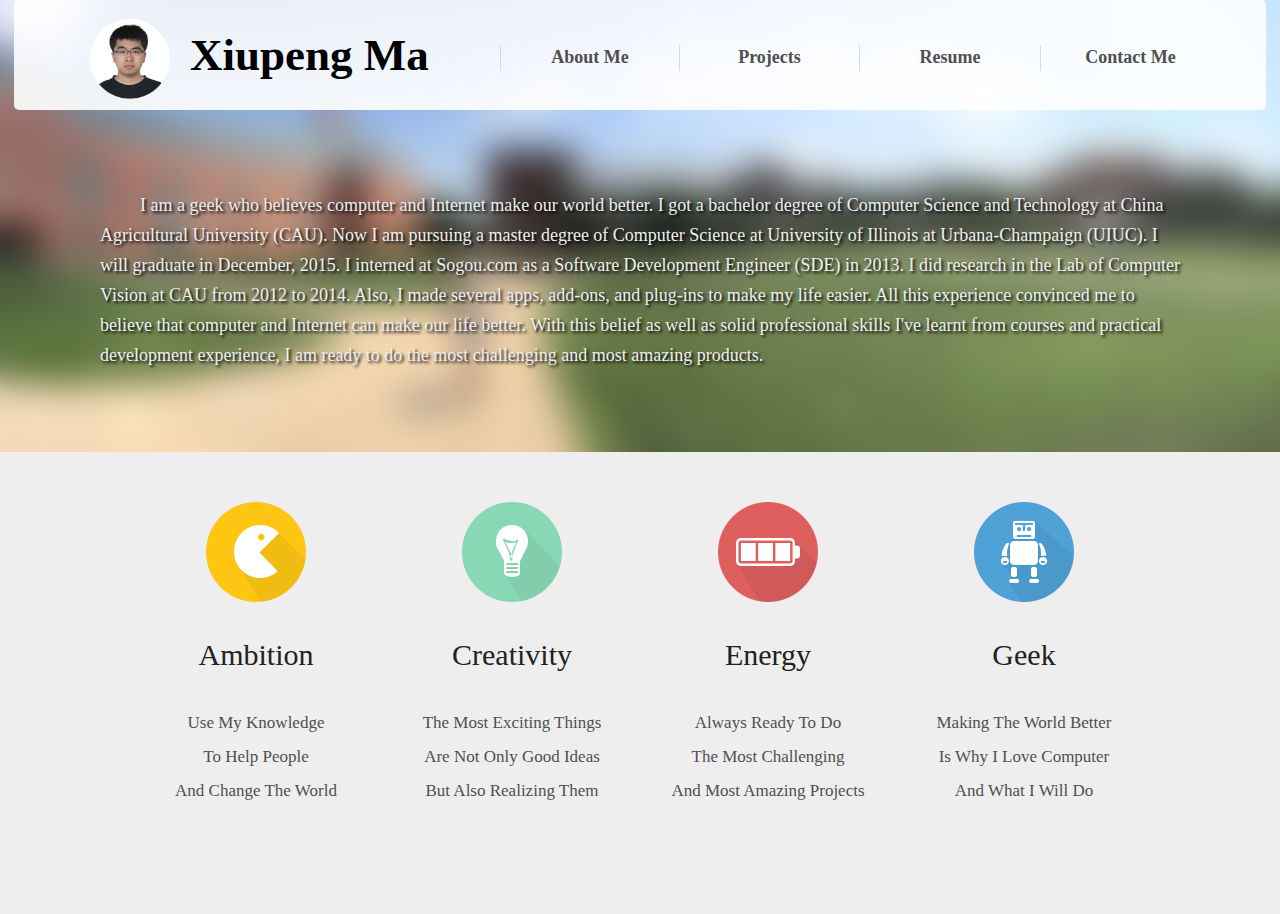
<file: index.html>
<!DOCTYPE html>
<html>
<head>
    <meta charset="utf-8">
    <title>Xiupeng(Matthew) Ma</title>
    <link rel="stylesheet" type="text/css" href="./css/style.css">
    <link rel="stylesheet" type="text/css" href="./css/icon.min.css">
</head>
<body>
<div class="box">
    <div class="rect" id="banner">
        <div class="menu">
            <div class="item" id="logo"><a href="http://www.xpma.net" target="blank" id="logo"><img
                    src="./images/profile_256.png">

                <div>Xiupeng Ma</div>
            </a></div>
            <div class="item menu-item" id="about">
                <div class="text">About Me</div>
            </div>
            <div class="item menu-item" id="projects">
                <div class="text">Projects</div>
            </div>
            <div class="item menu-item" id="resume">
                <div class="text">Resume</div>
            </div>
            <div class="item menu-item" id="contact">
                <div class="text">Contact Me</div>
            </div>
            <div class="blank"></div>
        </div>
        <div class="text" id="intro">I am a geek who believes computer and Internet make our world better. I got a
            bachelor degree of Computer Science and Technology at China Agricultural University (CAU). Now I am
            pursuing a master degree of Computer Science at University of Illinois at Urbana-Champaign (UIUC). I
            will graduate in December, 2015. I interned at Sogou.com as a Software Development Engineer (SDE) in
            2013. I did research in the Lab of Computer Vision at CAU from 2012 to 2014. Also, I made several apps,
            add-ons, and plug-ins to make my life easier. All this experience convinced me to believe that computer
            and Internet can make our life better. With this belief as well as solid professional skills I've learnt
            from courses and practical development experience, I am ready to do the most challenging and most
            amazing products.
        </div>
    </div>
    <div class="projects">
        <div class="rect" id="positions">
            <div class="wrapper">
                <div class="block" id="jobs">
                    <div class="position" id="engineer">
                        <div class="title">Work Experience</div>
                        <div class="description">
                            <div class="details">
                                <ul><li>SDE internship in Sogou.com.</li><li>RA in the Lab of
                                    Computer Vision at CAU.</li></ul>
                            </div>
                            <div class="view" id="engineer">View Details</div>
                        </div>
                    </div>
                    <div class="position" id="designer">
                        <div class="title" id="independent">Independent Projects</div>
                        <div class="description">
                            <div class="details">I made some apps, add-ons, plug-ins to make my life easier.</div>
                            <div class="view" id="designer">View Details</div>
                        </div>
                    </div>
                    <div class="position" id="operator">
                        <div class="title">Course Projects</div>
                        <div class="description">
                            <div class="details">Some course projects are interesting enough to fascinate me.</div>
                            <div class="view" id="operator">View Details</div>
                        </div>
                    </div>
                    <div class="position" id="administrator">
                        <div class="title">Skills</div>
                        <div class="description">
                            <div class="details">The confidence of making best products comes from my solid skills.</div>
                            <div class="view" id="administrator">View Details</div>
                        </div>
                    </div>
                    <div class="blank"></div>
                </div>
            </div>
        </div>
        <div class="blank" style="height:0px;"></div>
        <div class="wrapper" id="triangle">
            <div class="smallWrapper">
                <div class="triangle"></div>
            </div>
        </div>
        <div class="rect" id="details">
            <div class="wrapper">
                <div class="title">工程师职位名称</div>
                <div class="positions">
                </div>
                <div class="details">
                    <div class="name">Web开发工程师</div>
                    <div class="item-description duty"></div>
                </div>
                <div class="blank"></div>
            </div>
        </div>
        <div class="blank"></div>
    </div>
    <div class="aboutMe">
        <div class="wrapper">
            <div class="rect" id="abilities">
                <div class="wrapper">
                    <div class="block" id="features">
                        <div class="ability" id="ambition">
                            <div class="icon"><img src="images/ability_ambition.png"></div>
                            <div class="title">Ambition</div>
                            <div class="description">
                                <span>Use My Knowledge</span>
                                <span>To Help People</span>
                                <span>And Change The World</span>
                            </div>
                        </div>
                        <div class="ability" id="creativity">
                            <div class="icon"><img src="images/ability_creativity.png"></div>
                            <div class="title">Creativity</div>
                            <div class="description">
                                <span>The Most Exciting Things</span>
                                <span>Are Not Only Good Ideas</span>
                                <span>But Also Realizing Them</span>
                            </div>
                        </div>
                        <div class="ability" id="passion">
                            <div class="icon"><img src="images/ability_passion.png"></div>
                            <div class="title">Energy</div>
                            <div class="description">
                                <span>Always Ready To Do</span>
                                <span>The Most Challenging</span>
                                <span>And Most Amazing Projects</span>
                            </div>
                        </div>
                        <div class="ability" id="geek">
                            <div class="icon"><img src="images/ability_geek.png"></div>
                            <div class="title">Geek</div>
                            <div class="description">
                                <span>Making The World Better</span>
                                <span>Is Why I Love Computer</span>
                                <span>And What I Will Do</span>
                            </div>
                        </div>
                        <div class="blank"></div>
                    </div>
                </div>
            </div>
            <div class="blank"></div>
        </div>
    </div>
    <div class="Resume">
        <div class="wrapper">
        </div>
    </div>
    <div class="blank"></div>
    <div class="contactUs">
        <div class="top"><img id="icon" src="images/contactUs_icon.png">

            <div id="text">Contact Me</div>
            <img id="close" src="images/close.png"></div>
        <div class="content">
            <ul>
                <li><i class="icon inbox blue"></i>1339 N Lincoln Ave. Apt. 1035B, Urbana, IL, 61801</li>
                <li><i class="icon call square blue"></i>217-898-3543</li>
                <li><i class="icon mail blue"></i><a href="mailto:xma33@illinois.edu">xma33@illinois.edu</a></li>
                <li><i class="icon github blue"></i><a href="https://github.com/RocShow">https://github.com/RocShow</a>
                </li>
                <li><i class="icon home blue"></i><a href="http://www.xpma.net">http://www.xpma.net</a></li>
            </ul>
        </div>
    </div>
    <div class="mask"></div>
    <script type="text/javascript" src="js/lib/jquery-1.10.2.min.js"></script>
    <script type="text/javascript" src="js/data.js"></script>
    <script type="text/javascript" src="js/main.js"></script>
</body>
</html>
</file>
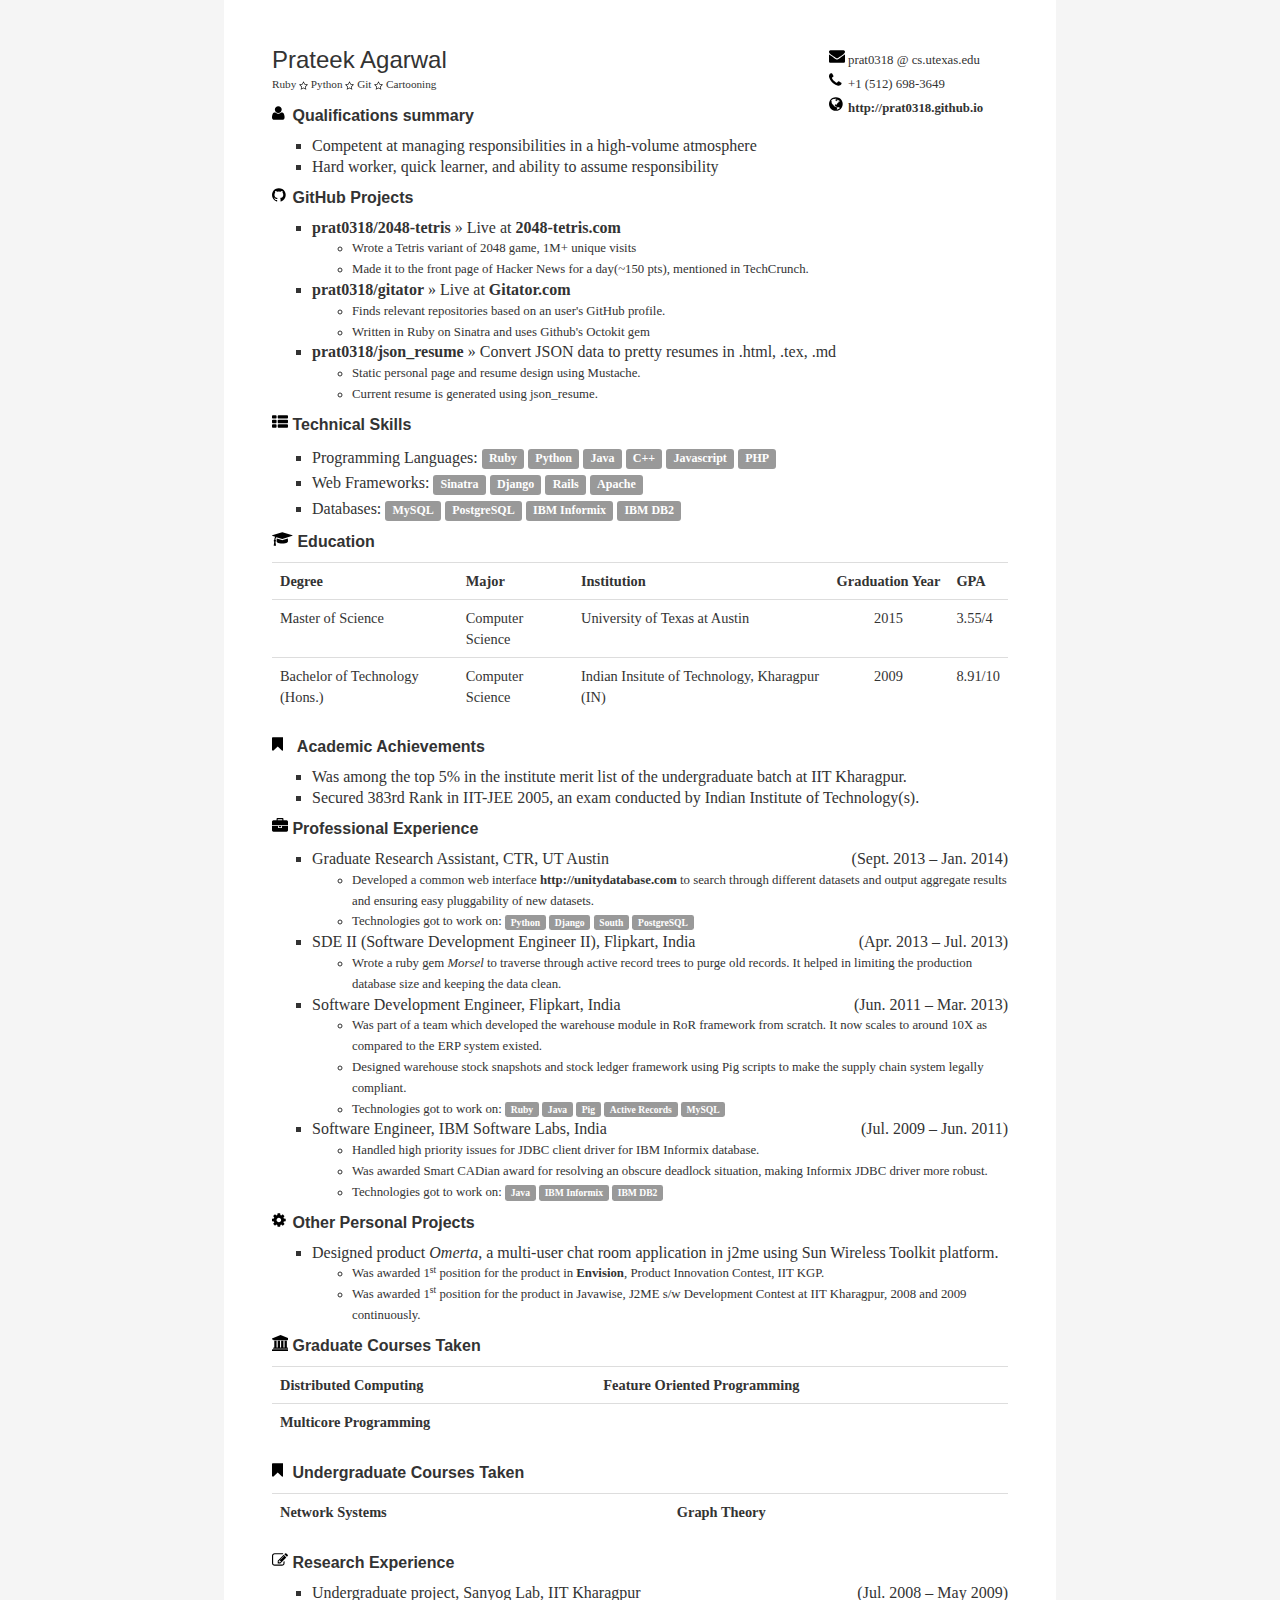
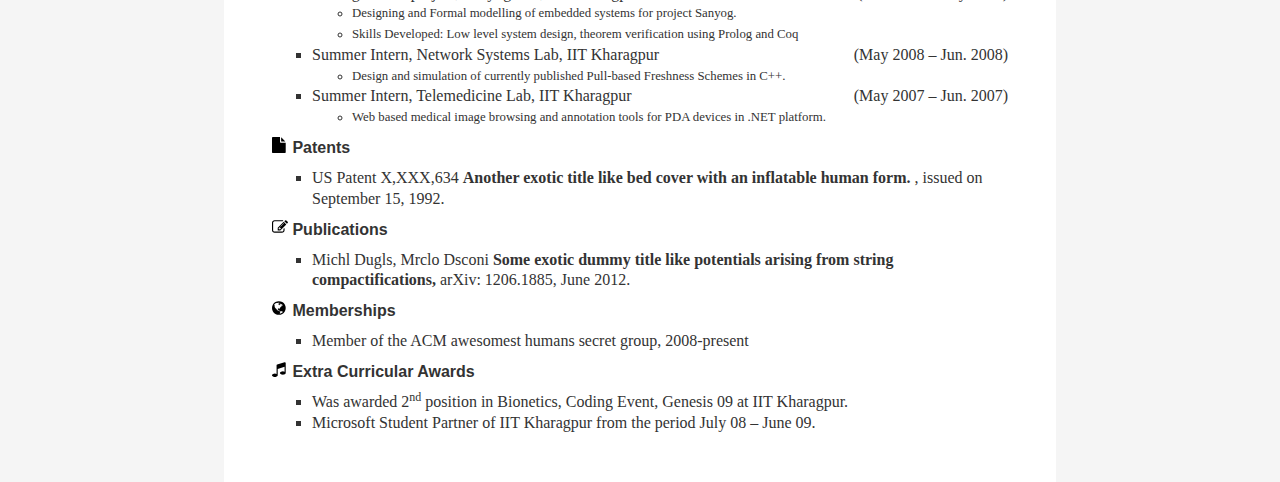
<file: core-page.html>
<!DOCTYPE html>
<html>
	<head>
		<title>Resume</title>

		<meta charset="utf-8" />
		<meta name="viewport" content="width=device-width, initial-scale=1.0" />
	</head>
	<body id="">
		<div id="site" style="margin: 0.0em auto 0.0em auto; max-width: 52em;">
			<div id="page-container"></div>
		</div>
	</body>
</html>
<script src="http://code.jquery.com/jquery-1.10.1.min.js"></script>
<script>
	$("#page-container").load("page.html")
</script>
</file>
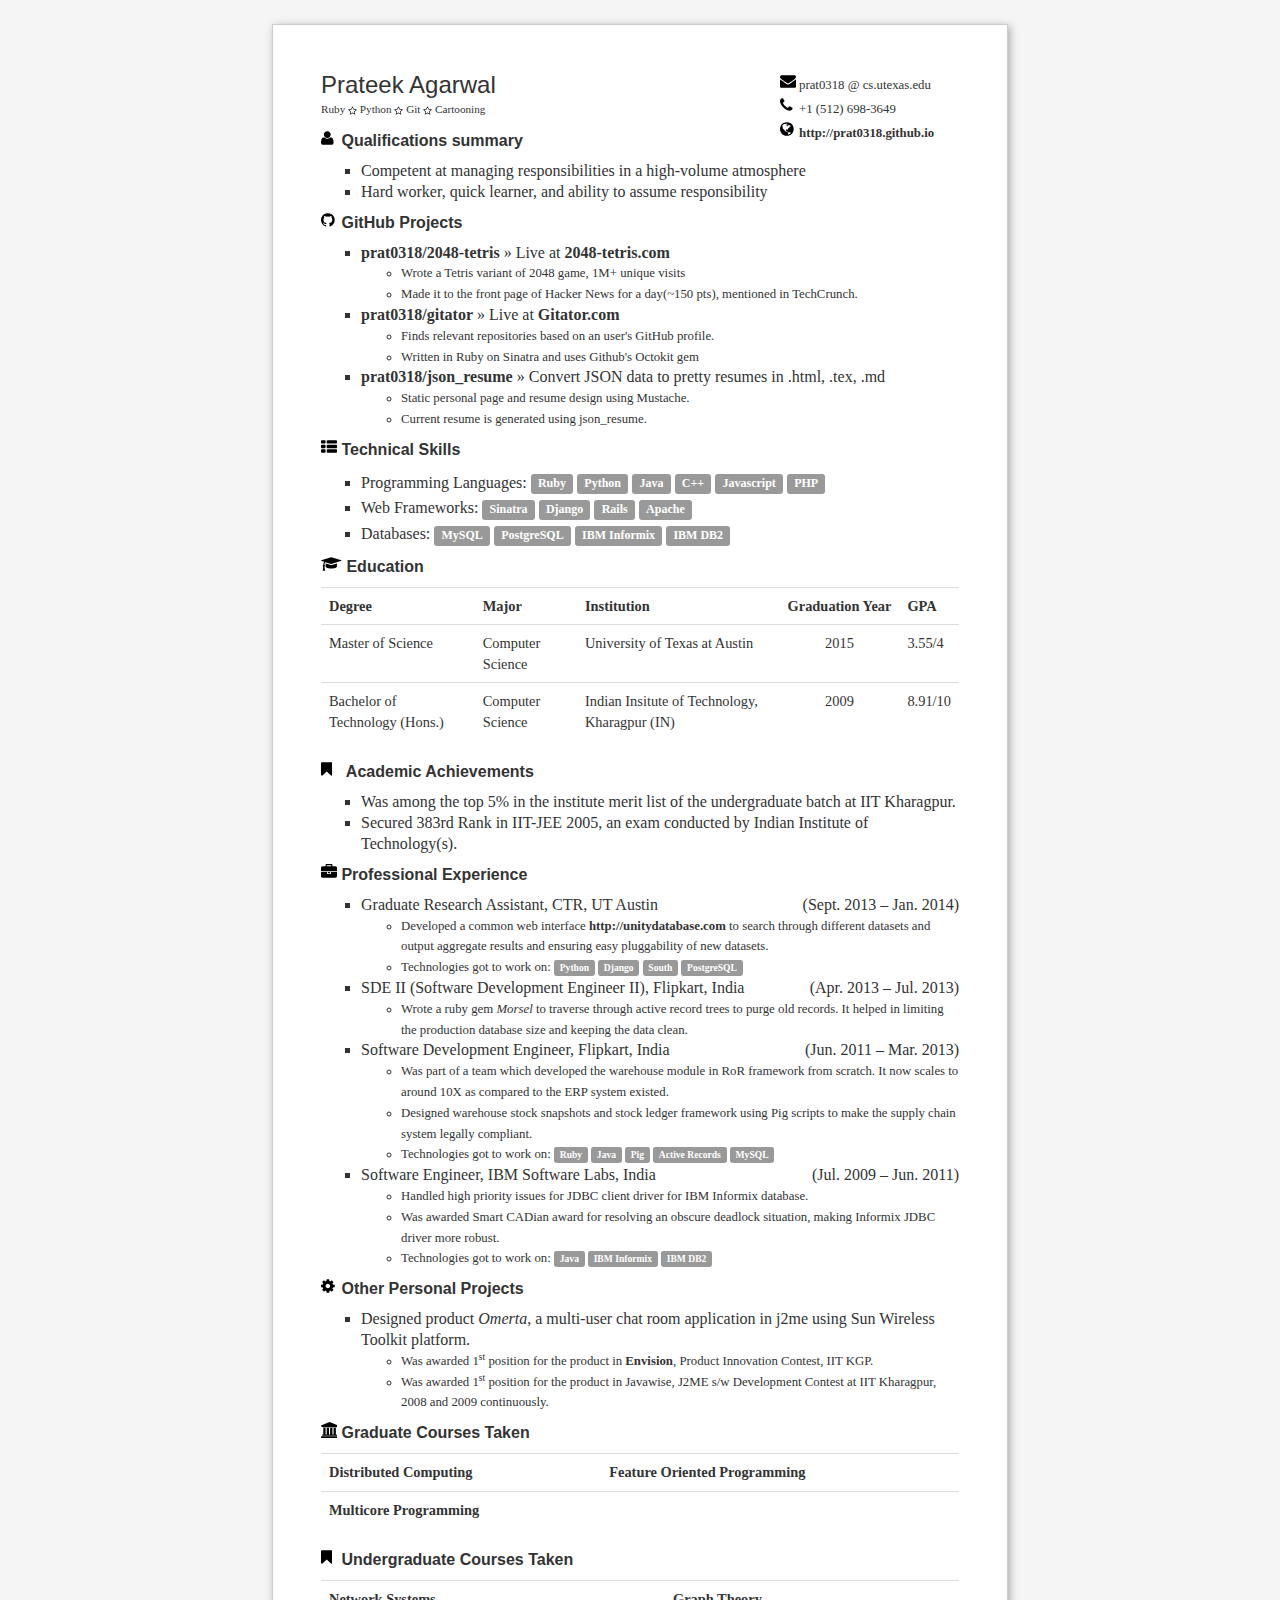
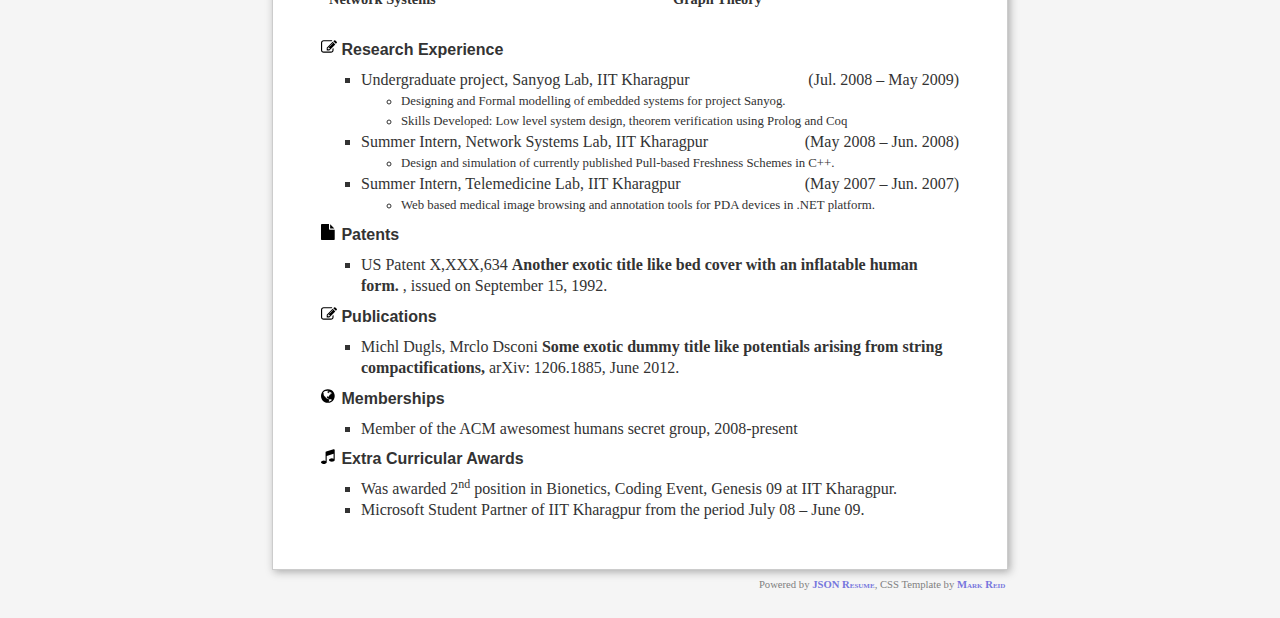
<file: resume.html>
<!DOCTYPE html>
<html>
	<head>
		<title>Resume</title>
		<meta charset="utf-8" />
		<meta name="viewport" content="width=device-width, initial-scale=1.0" />
		<link rel="icon" type="./resume/image/png" href="./public/images/resume.png" />
		<style>
			#page {
				border: 1px solid #ccc;
				box-shadow: 2px 2px 8px #aaa;
				-webkit-box-shadow: 2px 2px 8px #aaa;
				-moz-box-shadow: 2px 2px 8px #aaa;	}
		</style>
	</head>
	<body id="">
		<div id="site">
			<div id="header"></div>
			<div id="page-container"></div>
			<div id="footer">
				<address>
					<span class="engine" style="font-size:8pt">
						Powered by <a href="http://prat0318.github.io/json_resume">JSON Resume</a>, CSS Template by <a href="http://mark.reid.name/">Mark Reid&nbsp;</a>
					</span>
				</address>
			</div>
		</div>
	</body>
</html>
<script src="http://code.jquery.com/jquery-1.10.1.min.js"></script>
<script>
		$("#page-container").load("./page.html")
</script>
</file>
<file: css/style.css>
/* css3 */
body{
    margin: 0;
    overflow-y:scroll;
}
img{
    border:0px;
}
.box{
    min-width: 1252px;
    max-width: 1816px;
    margin-left: auto;
    margin-right: auto;
}
.wrapper{
    width:978px;
    margin-left: auto;
    margin-right: auto;
}
.blank{
    clear:both;
}
.mask{
    position:fixed;
    top:0px;
    left:0px;
    z-index: 1;
    min-width: 1252px;
    width:100%;
    height:100%;
    background-color: #000000;
    filter: progid:DXImageTransform.Microsoft.Alpha(opacity=70);
    opacity: 0.7;
    display: none;
}

/* banner */
#banner{
    min-width: 1252px;
    max-width: 1816px;
    height:452px;
    background: url("../images/bg_banner.png") center center;
    /*background-size:cover;*/
}
#banner .menu{
    width:1252px;
    height:110px;
    margin-left:auto;
    margin-right:auto;
    /*不透明度渐变*/
    background:white;
    filter: progid:DXImageTransform.Microsoft.Alpha(opacity=70);/* 一些不支持背景渐变的浏览器 */ 
    background: -ms-linear-gradient(top, rgba(255, 255, 255, 0.85) 0%,rgba(255, 255, 255, 0.9) 100%); /* IE10+ */
    background: linear-gradient(top, rgba(255, 255, 255, 0.85) 0%,rgba(255, 255, 255, 0.9) 100%); /* W3C */
    background:-moz-linear-gradient(top, rgba(255, 255, 255, 0.85), rgba(255, 255, 255, 0.9)); 
    background:-webkit-gradient(linear, 0 0, 0 bottom, from(rgba(255, 255, 255, 0.85)), to(rgba(255, 255, 255, 0.9)));
    /*圆角*/
    -moz-border-radius: 5px;      /* Gecko */
    -webkit-border-radius: 5px;   /* Webkit */
    border-radius:5px;            /* W3C */
}
#banner .item{
    float:left;
}
#banner #logo{

}
#banner #logo a#logo{
    color:black;
    display: block;
    width:400px;
    height:53px;
    margin:19px 10px 34px 76px;
}
#banner #logo a:visited {
    color: inherit;
}
#banner #logo div{
    float: left;
    font-size: 45px;
    font-family: Monaco;
    font-weight: bold;
    line-height: 20px;
    margin-top: 26px;
    margin-left: 20px;
}
#banner #logo img {
    float: left;
    width:80px;
}

#banner .menu-item{
    cursor: pointer;
    width:180px;
    height:106px;
}
#banner .menu-item.hover{
    cursor: pointer;
    border-bottom: 4px solid #1c90e2;
}
#banner .menu-item .text{
    margin-top:45px;
    font-size: 18px;
    font-family: Monaco;
    font-weight: bold;
    color:#505050;
    text-align: center;
    text-decoration: none;
}
#banner .menu-item .text a{
    text-decoration: none;
    color:#505050;
}
#banner .menu-item .text a:visited {
    color:inherit;
}
#banner #projects .text{
    border-right: 1px solid rgb(216,219,222);
}
#banner #about .text{
    border-left: 1px solid rgb(216,219,222);
    border-right: 1px solid rgb(216,219,222);
}
#banner #contact .text{
    border-left: 1px solid rgb(216,219,222);
}
#banner .text#intro{
    margin-top: 80px;
    padding-left: 100px;
    padding-right: 100px;
    margin-left: auto;
    margin-right: auto;
    color:#eeeeee;
    text-align: left;
    font-size: 18px;
    font-family: Georgia;
    text-indent: 40px;
    line-height: 30px;
    text-shadow:2px 2px 3px #000000;
}

/* aboutMe */
.aboutMe{
    background-color: #eeeeee;
}

/* abilities */
.aboutMe #abilities{
    padding-top: 50px;
    padding-bottom: 100px;
    background-color: rgb(238,238,238);
}
.aboutMe #abilities #joinus{
    margin-top:82px;
    margin-bottom: 80px;
    text-align: center;
    color:#1c90e2;
    font-size: 66px;
}
.aboutMe #abilities .block .ability{
    float:left;
    position:relative;
    width:210px;
    margin-right: 46px;
}
.aboutMe #abilities .block .ability#geek{
    margin-right: 0px;
}
.aboutMe #abilities .block .ability .icon{
    text-align: center;
    margin-bottom: 32px;
}
.aboutMe #abilities .block .ability .title{
    margin-bottom: 34px;
    color:#222222;
    font-size: 30px;
    font-family: Georgia;
    text-align: center;
}
.aboutMe #abilities .block .ability .description span{
    display: block;
    margin-bottom: 10px;
    color:#505050;
    font-size: 17px;
    font-family: Georgia;
    font-weight: lighter;
    text-align: center; 
}

/*projects*/
.projects{
    min-width: 1252px;
    display: none;
}
.projects .rect{
    max-width:1815px;
    width:100%;
    float:left;
}

/* projects positions */
.projects #positions{
    padding-top: 50px;
    height:280px;
    background-color: #eeeeee;
}
.projects #positions .wrapper{
    border:1px solid transparent;
}
.projects #positions #needyou{
    margin-top: 82px;
    margin-bottom: 114px;
    text-align: center;
    color:#1c90e2;
    font-size: 66px;
}
.projects #positions #jobs .position{
    float: left;
    width: 209px;
    margin-right: 46px;
}
.projects #positions #jobs .position#administrator{
    margin-right: 0px;
}
.projects #positions #jobs .position .title{
    height:52px;
    text-align: center;
    line-height: 52px;
    color:#ffffff;
    font-size: 24px;
    font-family: Garamond;
}

.projects #positions #jobs .position .description{
    position:relative;
    height: 192px;
}
.projects #positions #jobs .position .description .details{
    padding-top: 20px;
    padding-left: 26px;
    padding-right: 20px;
    color:#ffffff;
    font-size: 14px;
    font-family: Georgia;
    font-weight: 100;
    line-height: 24px;
}

.projects #positions #jobs .position .description .details ul{
    padding-left: 10px;
    padding-top: 0px;
    margin-top: 0px;
}
.projects #positions #jobs .position .description .details ul li{
    margin: 0px;
}

.projects #positions #jobs .position .description .view{
    position:absolute;
    top:142px;
    left:55px;
    width: 98px;
    height: 33px;
    /*圆角*/
    -moz-border-radius: 5px;      /* Gecko */
    -webkit-border-radius: 5px;   /* Webkit */
    border-radius:5px;            /* W3C */
    text-align: center;
    line-height: 33px;
    font-size: 16px;
    font-family: Georgia;
    font-weight: 100;
    cursor:pointer;
}
.projects #positions #jobs .position#engineer .title{
    background-color: #f1bc12;
    color:#ffffff;
    text-shadow:#e1ae0e 0px 1px 1px;
}
.projects #positions #jobs .position#engineer .description{
    background-color: #fec613;
}
.projects #positions #jobs .position#engineer .description .view{
    background-color: #ffffff;
    border-bottom: 1px solid #dfad0e;
    color:#f1bc12;
}
.projects #positions #jobs .position#designer .title{
    background-color: #81cdac;
    text-shadow:#79cba6 0px 1px 1px;
}
.projects #positions #jobs .position#designer .description{
    background-color: #88d8b5;
}
.projects #positions #jobs .position#designer .description .view{
    background-color: #ffffff;
    border-bottom: 1px solid #6dc19d;
    color:#81cdac;
}
.projects #positions #jobs .position#operator .title{
    background-color: #d25959;
    text-shadow:#c84e4e 0px 1px 1px;
}
.projects #positions #jobs .position#operator .description{
    background-color: #df5f5f;
}
.projects #positions #jobs .position#operator .description .view{
    background-color: #ffffff;
    border-bottom: 1px solid #c84e4e;
    color:#d25959;
}
.projects #positions #jobs .position#administrator .title{
    background-color: #4b98ca;
    text-shadow:#4b98ca 1px 1px 1px;
}
.projects #positions #jobs .position#administrator .description{
    background-color: #50a1d7;
}
.projects #positions #jobs .position#administrator .description .view{
    background-color: #ffffff;
    border-bottom: 1px solid #4b98ca;
    color:#489bca;
}
.projects .wrapper#triangle{
    height:67px;
    background-color: #eeeeee;
    max-width: 1815px;
    width:100%;
    min-width: 1252px;
    border-bottom: 2px solid #dbdbdb;
}
.projects .smallWrapper{
    width: 978px;
    height:67px;
    margin-left: auto;
    margin-right: auto;
}
.projects .triangle{
    position:relative;
    float:left;
    width:210px;
    height:67px;
    margin-top: 2px;
    background: url("../images/triangle.png");
    display:none;
}
/*  projects details */
.projects #details{
    margin-bottom: 85px;
    background-color: #ffffff;
    display: none;
}
.projects #details .title{
    padding-top: 60px;
    padding-bottom: 30px;
    border-bottom: 1px solid #eeeeee;
    color:#222222;
    font-size: 30px;
    font-family: Arial;
}
.projects #details .positions{
    float:left;
    cursor:pointer;
}
.projects #details .positions .position{
    width:200px;
    height:56px;
    padding-left: 10px;
    border-bottom: 1px solid #eeeeee;
    color:#222222;
    font-size: 18px;
    font-family: Arial;
    line-height:56px;
}
.projects #details .positions .position.active{
    color:#207ddd;
}
.projects #details .details{
    float:left;
    width:715px;
    padding-left: 46px;
    border-left: 1px solid #eeeeee;
}
.projects #details .details div{
    clear:both;
}
.projects #details .details .name{
    float:left;
    clear:none;
    width:762px;
    margin-top: 38px;
    margin-bottom: 22px;
    color:#207ddd;
    font-size: 24px;
    font-family: Arial;
}
.projects #details .details .apply{
    float:right;
    width: 108px;
    height: 36px;
    margin-top: 15px;
    background-color: #207ddd;
    border:1px solid #0c5db1;
    text-align: center;
    /*圆角*/
    -moz-border-radius: 5px;      /* Gecko */
    -webkit-border-radius: 5px;   /* Webkit */
    border-radius:5px;            /* W3C */
}
.projects #details .details .apply a{
    text-decoration: none;
    color:#ffffff;
    font-size: 15px;
    font-family: Arial;
    line-height: 36px;
}
.projects #details .details .item{
    margin-bottom: 18px;
    color:#707070;
    font-size: 22px;
    font-family: Arial;
    font-weight: lighter;
}
.projects #details .details .item-description{
    margin-bottom: 42px;
    color:#707070;
    font-size: 15px;
    font-family: Arial;
    font-weight: lighter;
    line-height: 30px;
    margin-top: 20px;
}
.projects #details .details .item-description ul li {
    list-style-type: disc;
    list-style-position: outside;
    line-height: 26px;
}
.projects #details .details .item-description ol li ul li {
    list-style-type: circle;
    list-style-position: outside;
}
.projects #details .details .item-description span.skillLabel{
    background-color:#999;
    display:inline;
    font-family: Georgia;
    font-size: 100%;
    font-weight: lighter;
    line-height: 1;
    color:#fff;
    text-align: center;
    white-space: nowrap;
    vertical-align: baseline;
    border-radius: .25em;
    margin-left: 4px;
    padding: 3px;
}
.projects #details .details .priority{
    display:none;
}

.Resume{
    display:none;
}

/* contactUs */
.contactUs{
    position: absolute;
    z-index: 2;
    top:50%;
    left:50%;
    margin-left: -316px;
    margin-top: -131px;
    width:632px;
    height:262px;
    background: url("../images/contactUs_bg.png");
    /*圆角*/
    -moz-border-radius: 10px;      /* Gecko */
    -webkit-border-radius: 10px;   /* Webkit */
    border-radius: 10px;            /* W3C */
    display: none;
}
.contactUs .top{
    height:65px;
    background-color: #ffffff;
    border-bottom:1px solid #ebebeb;
    border-top:1px solid transparent;
    /*圆角*/
    -moz-border-radius: 10px 10px 0px 0px;      /* Gecko */
    -webkit-border-radius: 10px 10px 0px 0px;   /* Webkit */
    border-radius: 10px 10px 0px 0px;            /* W3C */
}
.contactUs .top #icon{
    float:left;
    margin-top:19px;
    margin-left: 42px;
}
.contactUs .top #text{
    float:left;
    margin-top:19px;
    margin-left: 10px;
    font-size: 25px;
    font-family: Arial;
    line-height: 25px;
    color: rgb(28,144,226);
}
.contactUs .top #close{
    float:right;
    margin-top:12px;
    margin-right: 12px;
    cursor: pointer;
}
.contactUs .content{
    padding-top: 20px;
}
.contactUs .content ul{
    margin-left: 42px;
    padding-left: 20px;
}
.contactUs .content ul li{
    color:#505050;
    font-size: 14px;
    font-family: Arial;
    line-height: 29px;
}
</file>
<file: css/icon.min.css>
/*
 * # Semantic UI - 1.7.2
 * https://github.com/Semantic-Org/Semantic-UI
 * http://www.semantic-ui.com/
 *
 * Copyright 2014 Contributors
 * Released under the MIT license
 * http://opensource.org/licenses/MIT
 *
 */
@font-face{font-family:Icons;src:url(assets/fonts/icons.eot);src:url(assets/fonts/icons.eot?#iefix) format('embedded-opentype'),url(assets/fonts/icons.svg#icons) format('svg'),url(assets/fonts/icons.woff) format('woff'),url(assets/fonts/icons.ttf) format('truetype');font-style:normal;font-weight:400;font-variant:normal;text-decoration:inherit;text-transform:none}i.icon{display:inline-block;opacity:1;margin:0 .25rem 0 0;width:1.23em;height:.9em;font-family:Icons;font-style:normal;line-height:1;font-weight:400;text-decoration:inherit;text-align:center;speak:none;font-smoothing:antialiased;-moz-osx-font-smoothing:grayscale;-webkit-backface-visibility:hidden;backface-visibility:hidden}i.icon:before{background:none!important}i.icon.loading{height:1em;-webkit-animation:icon-loading 2s linear infinite;animation:icon-loading 2s linear infinite}@-webkit-keyframes icon-loading{from{-webkit-transform:rotate(0deg);transform:rotate(0deg)}to{-webkit-transform:rotate(360deg);transform:rotate(360deg)}}@keyframes icon-loading{from{-webkit-transform:rotate(0deg);transform:rotate(0deg)}to{-webkit-transform:rotate(360deg);transform:rotate(360deg)}}i.emphasized.icon,i.icon.active,i.icon.hover{opacity:1}i.disabled.icon{pointer-events:none;opacity:.3!important}i.link.icon{cursor:pointer;opacity:.8;-webkit-transition:opacity .2s ease;transition:opacity .2s ease}i.link.icon:hover{opacity:1!important}i.circular.icon{border-radius:500em!important;padding:.5em!important;box-shadow:0 0 0 .1em rgba(0,0,0,.1) inset;line-height:1!important;width:2em!important;height:2em!important}i.circular.inverted.icon{border:none;box-shadow:none}i.flipped.icon,i.horizontally.flipped.icon{-webkit-transform:scale(-1,1);-ms-transform:scale(-1,1);transform:scale(-1,1)}i.vertically.flipped.icon{-webkit-transform:scale(1,-1);-ms-transform:scale(1,-1);transform:scale(1,-1)}i.clockwise.rotated.icon,i.right.rotated.icon,i.rotated.icon{-webkit-transform:rotate(90deg);-ms-transform:rotate(90deg);transform:rotate(90deg)}i.counterclockwise.rotated.icon,i.left.rotated.icon{-webkit-transform:rotate(-90deg);-ms-transform:rotate(-90deg);transform:rotate(-90deg)}i.bordered.icon{width:2em;height:2em;padding:.55em .385em!important;box-shadow:0 0 0 .1em rgba(0,0,0,.1) inset;vertical-align:baseline}i.bordered.inverted.icon{border:none;box-shadow:none}i.white.icon{color:#fff!important}i.black.icon{color:#1b1c1d!important}i.blue.icon{color:#3b83c0!important}i.green.icon{color:#5bbd72!important}i.orange.icon{color:#e07b53!important}i.pink.icon{color:#d9499a!important}i.purple.icon{color:#564f8a!important}i.red.icon{color:#d95c5c!important}i.teal.icon{color:#00b5ad!important}i.yellow.icon{color:#f2c61f!important}i.inverted.icon{color:#fff}i.inverted.black.icon{color:#333!important}i.inverted.blue.icon{color:#54c8ff!important}i.inverted.green.icon{color:#2ecc40!important}i.inverted.orange.icon{color:#ff851b!important}i.inverted.pink.icon{color:#ff8edf!important}i.inverted.purple.icon{color:#cdc6ff!important}i.inverted.red.icon{color:#ff695e!important}i.inverted.teal.icon{color:#6dffff!important}i.inverted.yellow.icon{color:#ffe21f!important}i.inverted.bordered.icon,i.inverted.circular.icon{background-color:#222!important;color:#FFF!important}i.inverted.bordered.black.icon,i.inverted.circular.black.icon{background-color:#1b1c1d!important;color:#FFF!important}i.inverted.bordered.blue.icon,i.inverted.circular.blue.icon{background-color:#3b83c0!important;color:#FFF!important}i.inverted.bordered.green.icon,i.inverted.circular.green.icon{background-color:#5bbd72!important;color:#FFF!important}i.inverted.bordered.orange.icon,i.inverted.circular.orange.icon{background-color:#e07b53!important;color:#FFF!important}i.inverted.bordered.pink.icon,i.inverted.circular.pink.icon{background-color:#d9499a!important;color:#FFF!important}i.inverted.bordered.purple.icon,i.inverted.circular.purple.icon{background-color:#564f8a!important;color:#FFF!important}i.inverted.bordered.red.icon,i.inverted.circular.red.icon{background-color:#d95c5c!important;color:#FFF!important}i.inverted.bordered.teal.icon,i.inverted.circular.teal.icon{background-color:#00b5ad!important;color:#FFF!important}i.inverted.bordered.yellow.icon,i.inverted.circular.yellow.icon{background-color:#f2c61f!important;color:#FFF!important}i.small.icon{font-size:.875em}i.icon{font-size:1em}i.large.icon{font-size:1.5em;vertical-align:middle}i.big.icon{font-size:2em;vertical-align:middle}i.huge.icon{font-size:4em;vertical-align:middle}i.massive.icon{font-size:8em;vertical-align:middle}i.icon.search:before{content:"\f002"}i.icon.mail.outline:before{content:"\f003"}i.icon.external.link:before{content:"\f08e"}i.icon.wifi:before{content:"\f012"}i.icon.setting:before{content:"\f013"}i.icon.home:before{content:"\f015"}i.icon.inbox:before{content:"\f01c"}i.icon.browser:before{content:"\f022"}i.icon.tag:before{content:"\f02b"}i.icon.tags:before{content:"\f02c"}i.icon.calendar:before{content:"\f073"}i.icon.comment:before{content:"\f075"}i.icon.comments:before{content:"\f086"}i.icon.shop:before{content:"\f07a"}i.icon.settings:before{content:"\f085"}i.icon.trophy:before{content:"\f091"}i.icon.payment:before{content:"\f09d"}i.icon.feed:before{content:"\f09e"}i.icon.alarm.outline:before{content:"\f0a2"}i.icon.tasks:before{content:"\f0ae"}i.icon.cloud:before{content:"\f0c2"}i.icon.lab:before{content:"\f0c3"}i.icon.mail:before{content:"\f0e0"}i.icon.idea:before{content:"\f0eb"}i.icon.dashboard:before{content:"\f0e4"}i.icon.sitemap:before{content:"\f0e8"}i.icon.alarm:before{content:"\f0f3"}i.icon.terminal:before{content:"\f120"}i.icon.code:before{content:"\f121"}i.icon.protect:before{content:"\f132"}i.icon.calendar.outline:before{content:"\f133"}i.icon.ticket:before{content:"\f145"}i.icon.external.link.square:before{content:"\f14c"}i.icon.map:before{content:"\f14e"}i.icon.bug:before{content:"\f188"}i.icon.mail.square:before{content:"\f199"}i.icon.history:before{content:"\f1da"}i.icon.options:before{content:"\f1de"}i.icon.comment.outline:before{content:"\f0e5"}i.icon.comments.outline:before{content:"\f0e6"}i.icon.download:before{content:"\f019"}i.icon.repeat:before{content:"\f01e"}i.icon.refresh:before{content:"\f021"}i.icon.lock:before{content:"\f023"}i.icon.bookmark:before{content:"\f02e"}i.icon.print:before{content:"\f02f"}i.icon.write:before{content:"\f040"}i.icon.theme:before{content:"\f043"}i.icon.adjust:before{content:"\f042"}i.icon.edit:before{content:"\f044"}i.icon.external.share:before{content:"\f045"}i.icon.ban:before{content:"\f05e"}i.icon.mail.forward:before,i.icon.share:before{content:"\f064"}i.icon.expand:before{content:"\f065"}i.icon.compress:before{content:"\f066"}i.icon.unhide:before{content:"\f06e"}i.icon.hide:before{content:"\f070"}i.icon.random:before{content:"\f074"}i.icon.retweet:before{content:"\f079"}i.icon.sign.out:before{content:"\f08b"}i.icon.pin:before{content:"\f08d"}i.icon.sign.in:before{content:"\f090"}i.icon.upload:before{content:"\f093"}i.icon.call:before{content:"\f095"}i.icon.call.square:before{content:"\f098"}i.icon.remove.bookmark:before{content:"\f097"}i.icon.unlock:before{content:"\f09c"}i.icon.configure:before{content:"\f0ad"}i.icon.filter:before{content:"\f0b0"}i.icon.wizard:before{content:"\f0d0"}i.icon.undo:before{content:"\f0e2"}i.icon.exchange:before{content:"\f0ec"}i.icon.cloud.download:before{content:"\f0ed"}i.icon.cloud.upload:before{content:"\f0ee"}i.icon.reply:before{content:"\f112"}i.icon.reply.all:before{content:"\f122"}i.icon.erase:before{content:"\f12d"}i.icon.unlock.alternate:before{content:"\f13e"}i.icon.archive:before{content:"\f187"}i.icon.translate:before{content:"\f1ab"}i.icon.recycle:before{content:"\f1b8"}i.icon.send:before{content:"\f1d8"}i.icon.send.outline:before{content:"\f1d9"}i.icon.share.alternate:before{content:"\f1e0"}i.icon.share.alternate.square:before{content:"\f1e1"}i.icon.wait:before{content:"\f017"}i.icon.write.square:before{content:"\f14b"}i.icon.share.square:before{content:"\f14d"}i.icon.help.circle:before{content:"\f059"}i.icon.info.circle:before{content:"\f05a"}i.icon.warning:before{content:"\f12a"}i.icon.warning.circle:before{content:"\f06a"}i.icon.warning.sign:before{content:"\f071"}i.icon.help:before{content:"\f128"}i.icon.info:before{content:"\f129"}i.icon.announcement:before{content:"\f0a1"}i.icon.users:before{content:"\f0c0"}i.icon.doctor:before{content:"\f0f0"}i.icon.female:before{content:"\f182"}i.icon.male:before{content:"\f183"}i.icon.child:before{content:"\f1ae"}i.icon.user:before{content:"\f007"}i.icon.handicap:before{content:"\f193"}i.icon.student:before{content:"\f19d"}i.icon.grid.layout:before{content:"\f00a"}i.icon.list.layout:before{content:"\f00b"}i.icon.block.layout:before{content:"\f009"}i.icon.zoom:before{content:"\f00e"}i.icon.zoom.out:before{content:"\f010"}i.icon.resize.vertical:before{content:"\f07d"}i.icon.resize.horizontal:before{content:"\f07e"}i.icon.maximize:before{content:"\f0b2"}i.icon.crop:before{content:"\f125"}i.icon.cocktail:before{content:"\f000"}i.icon.road:before{content:"\f018"}i.icon.flag:before{content:"\f024"}i.icon.book:before{content:"\f02d"}i.icon.gift:before{content:"\f06b"}i.icon.leaf:before{content:"\f06c"}i.icon.fire:before{content:"\f06d"}i.icon.magnet:before{content:"\f076"}i.icon.legal:before{content:"\f0e3"}i.icon.lemon:before{content:"\f094"}i.icon.world:before{content:"\f0ac"}i.icon.travel:before{content:"\f0b1"}i.icon.shipping:before{content:"\f0d1"}i.icon.money:before{content:"\f0d6"}i.icon.rain:before{content:"\f0e9"}i.icon.treatment:before{content:"\f0f1"}i.icon.bar:before{content:"\f0fc"}i.icon.flag.outline:before{content:"\f11d"}i.icon.flag.checkered:before{content:"\f11e"}i.icon.puzzle:before{content:"\f12e"}i.icon.fire.extinguisher:before{content:"\f134"}i.icon.rocket:before{content:"\f135"}i.icon.anchor:before{content:"\f13d"}i.icon.bullseye:before{content:"\f140"}i.icon.sun:before{content:"\f185"}i.icon.moon:before{content:"\f186"}i.icon.fax:before{content:"\f1ac"}i.icon.life.ring:before{content:"\f1cd"}i.icon.bomb:before{content:"\f1e2"}i.icon.crosshairs:before{content:"\f05b"}i.icon.asterisk:before{content:"\f069"}i.icon.certificate:before{content:"\f0a3"}i.icon.circle:before{content:"\f111"}i.icon.quote.left:before{content:"\f10d"}i.icon.quote.right:before{content:"\f10e"}i.icon.ellipsis.horizontal:before{content:"\f141"}i.icon.ellipsis.vertical:before{content:"\f142"}i.icon.cube:before{content:"\f1b2"}i.icon.cubes:before{content:"\f1b3"}i.icon.circle.notched:before{content:"\f1ce"}i.icon.circle.thin:before{content:"\f1db"}i.icon.checkmark:before{content:"\f00c"}i.icon.checkmark.box:before{content:"\f046"}i.icon.move:before{content:"\f047"}i.icon.add.circle:before{content:"\f055"}i.icon.remove.circle:before{content:"\f057"}i.icon.check.circle:before{content:"\f058"}i.icon.remove.circle.outline:before{content:"\f05c"}i.icon.check.circle.outline:before{content:"\f05d"}i.icon.plus:before{content:"\f067"}i.icon.minus:before{content:"\f068"}i.icon.add.square:before{content:"\f0fe"}i.icon.radio:before{content:"\f10c"}i.icon.selected.radio:before{content:"\f192"}i.icon.minus.square:before{content:"\f146"}i.icon.minus.square.outline:before{content:"\f147"}i.icon.check.square:before{content:"\f14a"}i.icon.plus.square.outline:before{content:"\f196"}i.icon.film:before{content:"\f008"}i.icon.sound:before{content:"\f025"}i.icon.photo:before{content:"\f030"}i.icon.bar.chart:before{content:"\f080"}i.icon.camera.retro:before{content:"\f083"}i.icon.arrow.circle.outline.down:before{content:"\f01a"}i.icon.arrow.circle.outline.up:before{content:"\f01b"}i.icon.chevron.left:before{content:"\f053"}i.icon.chevron.right:before{content:"\f054"}i.icon.arrow.left:before{content:"\f060"}i.icon.arrow.right:before{content:"\f061"}i.icon.arrow.up:before{content:"\f062"}i.icon.arrow.down:before{content:"\f063"}i.icon.chevron.up:before{content:"\f077"}i.icon.chevron.down:before{content:"\f078"}i.icon.pointing.right:before{content:"\f0a4"}i.icon.pointing.left:before{content:"\f0a5"}i.icon.pointing.up:before{content:"\f0a6"}i.icon.pointing.down:before{content:"\f0a7"}i.icon.arrow.circle.left:before{content:"\f0a8"}i.icon.arrow.circle.right:before{content:"\f0a9"}i.icon.arrow.circle.up:before{content:"\f0aa"}i.icon.arrow.circle.down:before{content:"\f0ab"}i.icon.caret.down:before{content:"\f0d7"}i.icon.caret.up:before{content:"\f0d8"}i.icon.caret.left:before{content:"\f0d9"}i.icon.caret.right:before{content:"\f0da"}i.icon.angle.double.left:before{content:"\f100"}i.icon.angle.double.right:before{content:"\f101"}i.icon.angle.double.up:before{content:"\f102"}i.icon.angle.double.down:before{content:"\f103"}i.icon.angle.left:before{content:"\f104"}i.icon.angle.right:before{content:"\f105"}i.icon.angle.up:before{content:"\f106"}i.icon.angle.down:before{content:"\f107"}i.icon.chevron.circle.left:before{content:"\f137"}i.icon.chevron.circle.right:before{content:"\f138"}i.icon.chevron.circle.up:before{content:"\f139"}i.icon.chevron.circle.down:before{content:"\f13a"}i.icon.toggle.down:before{content:"\f150"}i.icon.toggle.up:before{content:"\f151"}i.icon.toggle.right:before{content:"\f152"}i.icon.long.arrow.down:before{content:"\f175"}i.icon.long.arrow.up:before{content:"\f176"}i.icon.long.arrow.left:before{content:"\f177"}i.icon.long.arrow.right:before{content:"\f178"}i.icon.arrow.circle.outline.right:before{content:"\f18e"}i.icon.arrow.circle.outline.left:before{content:"\f190"}i.icon.toggle.left:before{content:"\f191"}i.icon.power:before{content:"\f011"}i.icon.trash:before{content:"\f014"}i.icon.disk.outline:before{content:"\f0a0"}i.icon.desktop:before{content:"\f108"}i.icon.laptop:before{content:"\f109"}i.icon.tablet:before{content:"\f10a"}i.icon.mobile:before{content:"\f10b"}i.icon.game:before{content:"\f11b"}i.icon.keyboard:before{content:"\f11c"}i.icon.folder:before{content:"\f07b"}i.icon.folder.open:before{content:"\f07c"}i.icon.level.up:before{content:"\f148"}i.icon.level.down:before{content:"\f149"}i.icon.file:before{content:"\f15b"}i.icon.file.outline:before{content:"\f016"}i.icon.file.text:before{content:"\f15c"}i.icon.file.text.outline:before{content:"\f0f6"}i.icon.folder.outline:before{content:"\f114"}i.icon.folder.open.outline:before{content:"\f115"}i.icon.file.pdf.outline:before{content:"\f1c1"}i.icon.file.word.outline:before{content:"\f1c2"}i.icon.file.excel.outline:before{content:"\f1c3"}i.icon.file.powerpoint.outline:before{content:"\f1c4"}i.icon.file.image.outline:before{content:"\f1c5"}i.icon.file.archive.outline:before{content:"\f1c6"}i.icon.file.audio.outline:before{content:"\f1c7"}i.icon.file.video.outline:before{content:"\f1c8"}i.icon.file.code.outline:before{content:"\f1c9"}i.icon.barcode:before{content:"\f02a"}i.icon.qrcode:before{content:"\f029"}i.icon.fork:before{content:"\f126"}i.icon.html5:before{content:"\f13b"}i.icon.css3:before{content:"\f13c"}i.icon.rss.square:before{content:"\f143"}i.icon.openid:before{content:"\f19b"}i.icon.database:before{content:"\f1c0"}i.icon.heart:before{content:"\f004"}i.icon.star:before{content:"\f005"}i.icon.empty.star:before{content:"\f006"}i.icon.thumbs.outline.up:before{content:"\f087"}i.icon.thumbs.outline.down:before{content:"\f088"}i.icon.star.half:before{content:"\f089"}i.icon.empty.heart:before{content:"\f08a"}i.icon.smile:before{content:"\f118"}i.icon.frown:before{content:"\f119"}i.icon.meh:before{content:"\f11a"}i.icon.star.half.empty:before{content:"\f123"}i.icon.thumbs.up:before{content:"\f164"}i.icon.thumbs.down:before{content:"\f165"}i.icon.music:before{content:"\f001"}i.icon.video.play.outline:before{content:"\f01d"}i.icon.volume.down:before{content:"\f027"}i.icon.volume.up:before{content:"\f028"}i.icon.record:before{content:"\f03d"}i.icon.step.backward:before{content:"\f048"}i.icon.fast.backward:before{content:"\f049"}i.icon.backward:before{content:"\f04a"}i.icon.play:before{content:"\f04b"}i.icon.pause:before{content:"\f04c"}i.icon.stop:before{content:"\f04d"}i.icon.forward:before{content:"\f04e"}i.icon.fast.forward:before{content:"\f050"}i.icon.step.forward:before{content:"\f051"}i.icon.eject:before{content:"\f052"}i.icon.unmute:before{content:"\f130"}i.icon.mute:before{content:"\f131"}i.icon.video.play:before{content:"\f144"}i.icon.marker:before{content:"\f041"}i.icon.coffee:before{content:"\f0f4"}i.icon.food:before{content:"\f0f5"}i.icon.building.outline:before{content:"\f0f7"}i.icon.hospital:before{content:"\f0f8"}i.icon.emergency:before{content:"\f0f9"}i.icon.first.aid:before{content:"\f0fa"}i.icon.military:before{content:"\f0fb"}i.icon.h:before{content:"\f0fd"}i.icon.location.arrow:before{content:"\f124"}i.icon.space.shuttle:before{content:"\f197"}i.icon.university:before{content:"\f19c"}i.icon.building:before{content:"\f1ad"}i.icon.paw:before{content:"\f1b0"}i.icon.spoon:before{content:"\f1b1"}i.icon.car:before{content:"\f1b9"}i.icon.taxi:before{content:"\f1ba"}i.icon.tree:before{content:"\f1bb"}i.icon.table:before{content:"\f0ce"}i.icon.columns:before{content:"\f0db"}i.icon.sort:before{content:"\f0dc"}i.icon.sort.ascending:before{content:"\f0dd"}i.icon.sort.descending:before{content:"\f0de"}i.icon.sort.alphabet.ascending:before{content:"\f15d"}i.icon.sort.alphabet.descending:before{content:"\f15e"}i.icon.sort.content.ascending:before{content:"\f160"}i.icon.sort.content.descending:before{content:"\f161"}i.icon.sort.numeric.ascending:before{content:"\f162"}i.icon.sort.numeric.descending:before{content:"\f163"}i.icon.font:before{content:"\f031"}i.icon.bold:before{content:"\f032"}i.icon.italic:before{content:"\f033"}i.icon.text.height:before{content:"\f034"}i.icon.text.width:before{content:"\f035"}i.icon.align.left:before{content:"\f036"}i.icon.align.center:before{content:"\f037"}i.icon.align.right:before{content:"\f038"}i.icon.align.justify:before{content:"\f039"}i.icon.list:before{content:"\f03a"}i.icon.outdent:before{content:"\f03b"}i.icon.indent:before{content:"\f03c"}i.icon.linkify:before{content:"\f0c1"}i.icon.cut:before{content:"\f0c4"}i.icon.copy:before{content:"\f0c5"}i.icon.attach:before{content:"\f0c6"}i.icon.save:before{content:"\f0c7"}i.icon.content:before{content:"\f0c9"}i.icon.unordered.list:before{content:"\f0ca"}i.icon.ordered.list:before{content:"\f0cb"}i.icon.strikethrough:before{content:"\f0cc"}i.icon.underline:before{content:"\f0cd"}i.icon.paste:before{content:"\f0ea"}i.icon.unlink:before{content:"\f127"}i.icon.superscript:before{content:"\f12b"}i.icon.subscript:before{content:"\f12c"}i.icon.header:before{content:"\f1dc"}i.icon.paragraph:before{content:"\f1dd"}i.icon.euro:before{content:"\f153"}i.icon.pound:before{content:"\f154"}i.icon.dollar:before{content:"\f155"}i.icon.rupee:before{content:"\f156"}i.icon.yen:before{content:"\f157"}i.icon.ruble:before{content:"\f158"}i.icon.lira:before{content:"\f195"}i.icon.twitter.square:before{content:"\f081"}i.icon.facebook.square:before{content:"\f082"}i.icon.linkedin.square:before{content:"\f08c"}i.icon.github.square:before{content:"\f092"}i.icon.twitter:before{content:"\f099"}i.icon.facebook:before{content:"\f09a"}i.icon.github:before{content:"\f09b"}i.icon.pinterest:before{content:"\f0d2"}i.icon.pinterest.square:before{content:"\f0d3"}i.icon.google.plus.square:before{content:"\f0d4"}i.icon.google.plus:before{content:"\f0d5"}i.icon.linkedin:before{content:"\f0e1"}i.icon.github.alternate:before{content:"\f113"}i.icon.maxcdn:before{content:"\f136"}i.icon.bitcoin:before{content:"\f15a"}i.icon.youtube.square:before{content:"\f166"}i.icon.youtube:before{content:"\f167"}i.icon.xing:before{content:"\f168"}i.icon.xing.square:before{content:"\f169"}i.icon.youtube.play:before{content:"\f16a"}i.icon.dropbox:before{content:"\f16b"}i.icon.stack.overflow:before{content:"\f16c"}i.icon.instagram:before{content:"\f16d"}i.icon.flickr:before{content:"\f16e"}i.icon.adn:before{content:"\f170"}i.icon.bitbucket:before{content:"\f171"}i.icon.bitbucket.square:before{content:"\f172"}i.icon.tumblr:before{content:"\f173"}i.icon.tumblr.square:before{content:"\f174"}i.icon.apple:before{content:"\f179"}i.icon.windows:before{content:"\f17a"}i.icon.android:before{content:"\f17b"}i.icon.linux:before{content:"\f17c"}i.icon.dribbble:before{content:"\f17d"}i.icon.skype:before{content:"\f17e"}i.icon.foursquare:before{content:"\f180"}i.icon.trello:before{content:"\f181"}i.icon.gittip:before{content:"\f184"}i.icon.vk:before{content:"\f189"}i.icon.weibo:before{content:"\f18a"}i.icon.renren:before{content:"\f18b"}i.icon.pagelines:before{content:"\f18c"}i.icon.stack.exchange:before{content:"\f18d"}i.icon.vimeo:before{content:"\f194"}i.icon.slack:before{content:"\f198"}i.icon.wordpress:before{content:"\f19a"}i.icon.yahoo:before{content:"\f19e"}i.icon.google:before{content:"\f1a0"}i.icon.reddit:before{content:"\f1a1"}i.icon.reddit.square:before{content:"\f1a2"}i.icon.stumbleupon.circle:before{content:"\f1a3"}i.icon.stumbleupon:before{content:"\f1a4"}i.icon.delicious:before{content:"\f1a5"}i.icon.digg:before{content:"\f1a6"}i.icon.pied.piper:before{content:"\f1a7"}i.icon.pied.piper.alternate:before{content:"\f1a8"}i.icon.drupal:before{content:"\f1a9"}i.icon.joomla:before{content:"\f1aa"}i.icon.behance:before{content:"\f1b4"}i.icon.behance.square:before{content:"\f1b5"}i.icon.steam:before{content:"\f1b6"}i.icon.steam.square:before{content:"\f1b7"}i.icon.spotify:before{content:"\f1bc"}i.icon.deviantart:before{content:"\f1bd"}i.icon.soundcloud:before{content:"\f1be"}i.icon.vine:before{content:"\f1ca"}i.icon.codepen:before{content:"\f1cb"}i.icon.jsfiddle:before{content:"\f1cc"}i.icon.rebel:before{content:"\f1d0"}i.icon.empire:before{content:"\f1d1"}i.icon.git.square:before{content:"\f1d2"}i.icon.git:before{content:"\f1d3"}i.icon.hacker.news:before{content:"\f1d4"}i.icon.tencent.weibo:before{content:"\f1d5"}i.icon.qq:before{content:"\f1d6"}i.icon.wechat:before{content:"\f1d7"}i.icon.like:before{content:"\f004"}i.icon.favorite:before{content:"\f005"}i.icon.video:before{content:"\f008"}i.icon.check:before{content:"\f00c"}i.icon.cancel:before,i.icon.close:before,i.icon.delete:before,i.icon.remove:before,i.icon.x:before{content:"\f00d"}i.icon.magnify:before,i.icon.zoom.in:before{content:"\f00e"}i.icon.shutdown:before{content:"\f011"}i.icon.signal:before{content:"\f012"}i.icon.clock:before,i.icon.time:before{content:"\f017"}i.icon.play.circle.outline:before{content:"\f01d"}i.icon.clockwise:before{content:"\f01e"}i.icon.headphone:before{content:"\f025"}i.icon.volume.off:before{content:"\f026"}i.icon.camera:before{content:"\f030"}i.icon.video.camera:before{content:"\f03d"}i.icon.picture:before{content:"\f03e"}i.icon.compose:before,i.icon.pencil:before{content:"\f040"}i.icon.point:before{content:"\f041"}i.icon.tint:before{content:"\f043"}i.icon.signup:before{content:"\f044"}i.icon.plus.circle:before{content:"\f055"}i.icon.minus.circle:before{content:"\f056"}i.icon.dont:before{content:"\f05e"}i.icon.minimize:before{content:"\f066"}i.icon.add:before{content:"\f067"}i.icon.eye:before{content:"\f06e"}i.icon.cart:before{content:"\f07a"}i.icon.plane:before{content:"\f072"}i.icon.shuffle:before{content:"\f074"}i.icon.chat:before,i.icon.talk:before{content:"\f075"}i.icon.shopping.cart:before{content:"\f07a"}i.icon.bar.graph:before{content:"\f080"}i.icon.key:before,i.icon.privacy:before{content:"\f084"}i.icon.cogs:before{content:"\f085"}i.icon.discussions:before{content:"\f086"}i.icon.like.outline:before{content:"\f087"}i.icon.dislike.outline:before{content:"\f088"}i.icon.heart.outline:before{content:"\f08a"}i.icon.log.out:before{content:"\f08b"}i.icon.thumb.tack:before{content:"\f08d"}i.icon.winner:before{content:"\f091"}i.icon.bookmark.outline:before{content:"\f097"}i.icon.phone.square:before{content:"\f098"}i.icon.credit.card:before{content:"\f09d"}i.icon.rss:before{content:"\f09e"}i.icon.hdd.outline:before{content:"\f0a0"}i.icon.bullhorn:before{content:"\f0a1"}i.icon.bell:before{content:"\f0f3"}i.icon.hand.outline.right:before{content:"\f0a4"}i.icon.hand.outline.left:before{content:"\f0a5"}i.icon.hand.outline.up:before{content:"\f0a6"}i.icon.hand.outline.down:before{content:"\f0a7"}i.icon.globe:before{content:"\f0ac"}i.icon.wrench:before{content:"\f0ad"}i.icon.briefcase:before{content:"\f0b1"}i.icon.group:before{content:"\f0c0"}i.icon.flask:before{content:"\f0c3"}i.icon.bars:before,i.icon.sidebar:before{content:"\f0c9"}i.icon.list.ul:before{content:"\f0ca"}i.icon.list.ol:before,i.icon.numbered.list:before{content:"\f0cb"}i.icon.magic:before{content:"\f0d0"}i.icon.truck:before{content:"\f0d1"}i.icon.currency:before{content:"\f0d6"}i.icon.dropdown:before,i.icon.triangle.down:before{content:"\f0d7"}i.icon.triangle.up:before{content:"\f0d8"}i.icon.triangle.left:before{content:"\f0d9"}i.icon.triangle.right:before{content:"\f0da"}i.icon.envelope:before{content:"\f0e0"}i.icon.conversation:before{content:"\f0e6"}i.icon.lightning:before{content:"\f0e7"}i.icon.umbrella:before{content:"\f0e9"}i.icon.lightbulb:before{content:"\f0eb"}i.icon.suitcase:before{content:"\f0f2"}i.icon.bell.outline:before{content:"\f0a2"}i.icon.ambulance:before{content:"\f0f9"}i.icon.medkit:before{content:"\f0fa"}i.icon.fighter.jet:before{content:"\f0fb"}i.icon.beer:before{content:"\f0fc"}i.icon.plus.square:before{content:"\f0fe"}i.icon.computer:before{content:"\f108"}i.icon.circle.outline:before{content:"\f10c"}i.icon.spinner:before{content:"\f110"}i.icon.gamepad:before{content:"\f11b"}i.icon.star.half.full:before{content:"\f123"}i.icon.question:before{content:"\f128"}i.icon.attention:before{content:"\f12a"}i.icon.eraser:before{content:"\f12d"}i.icon.microphone:before{content:"\f130"}i.icon.microphone.slash:before{content:"\f131"}i.icon.shield:before{content:"\f132"}i.icon.target:before{content:"\f140"}i.icon.play.circle:before{content:"\f144"}i.icon.pencil.square:before{content:"\f14b"}i.icon.compass:before{content:"\f14e"}i.icon.eur:before{content:"\f153"}i.icon.gbp:before{content:"\f154"}i.icon.usd:before{content:"\f155"}i.icon.inr:before{content:"\f156"}i.icon.cny:before,i.icon.jpy:before,i.icon.rmb:before{content:"\f157"}i.icon.rouble:before,i.icon.rub:before{content:"\f158"}i.icon.krw:before,i.icon.won:before{content:"\f159"}i.icon.btc:before{content:"\f15a"}i.icon.try:before{content:"\f195"}i.icon.zip:before{content:"\f187"}i.icon.dot.circle.outline:before{content:"\f192"}i.icon.sliders:before{content:"\f1de"}i.icon.graduation:before{content:"\f19d"}i.icon.\33d:before{content:"\f1b2"}i.icon.weixin:before{content:"\f1d7"}
</file>
